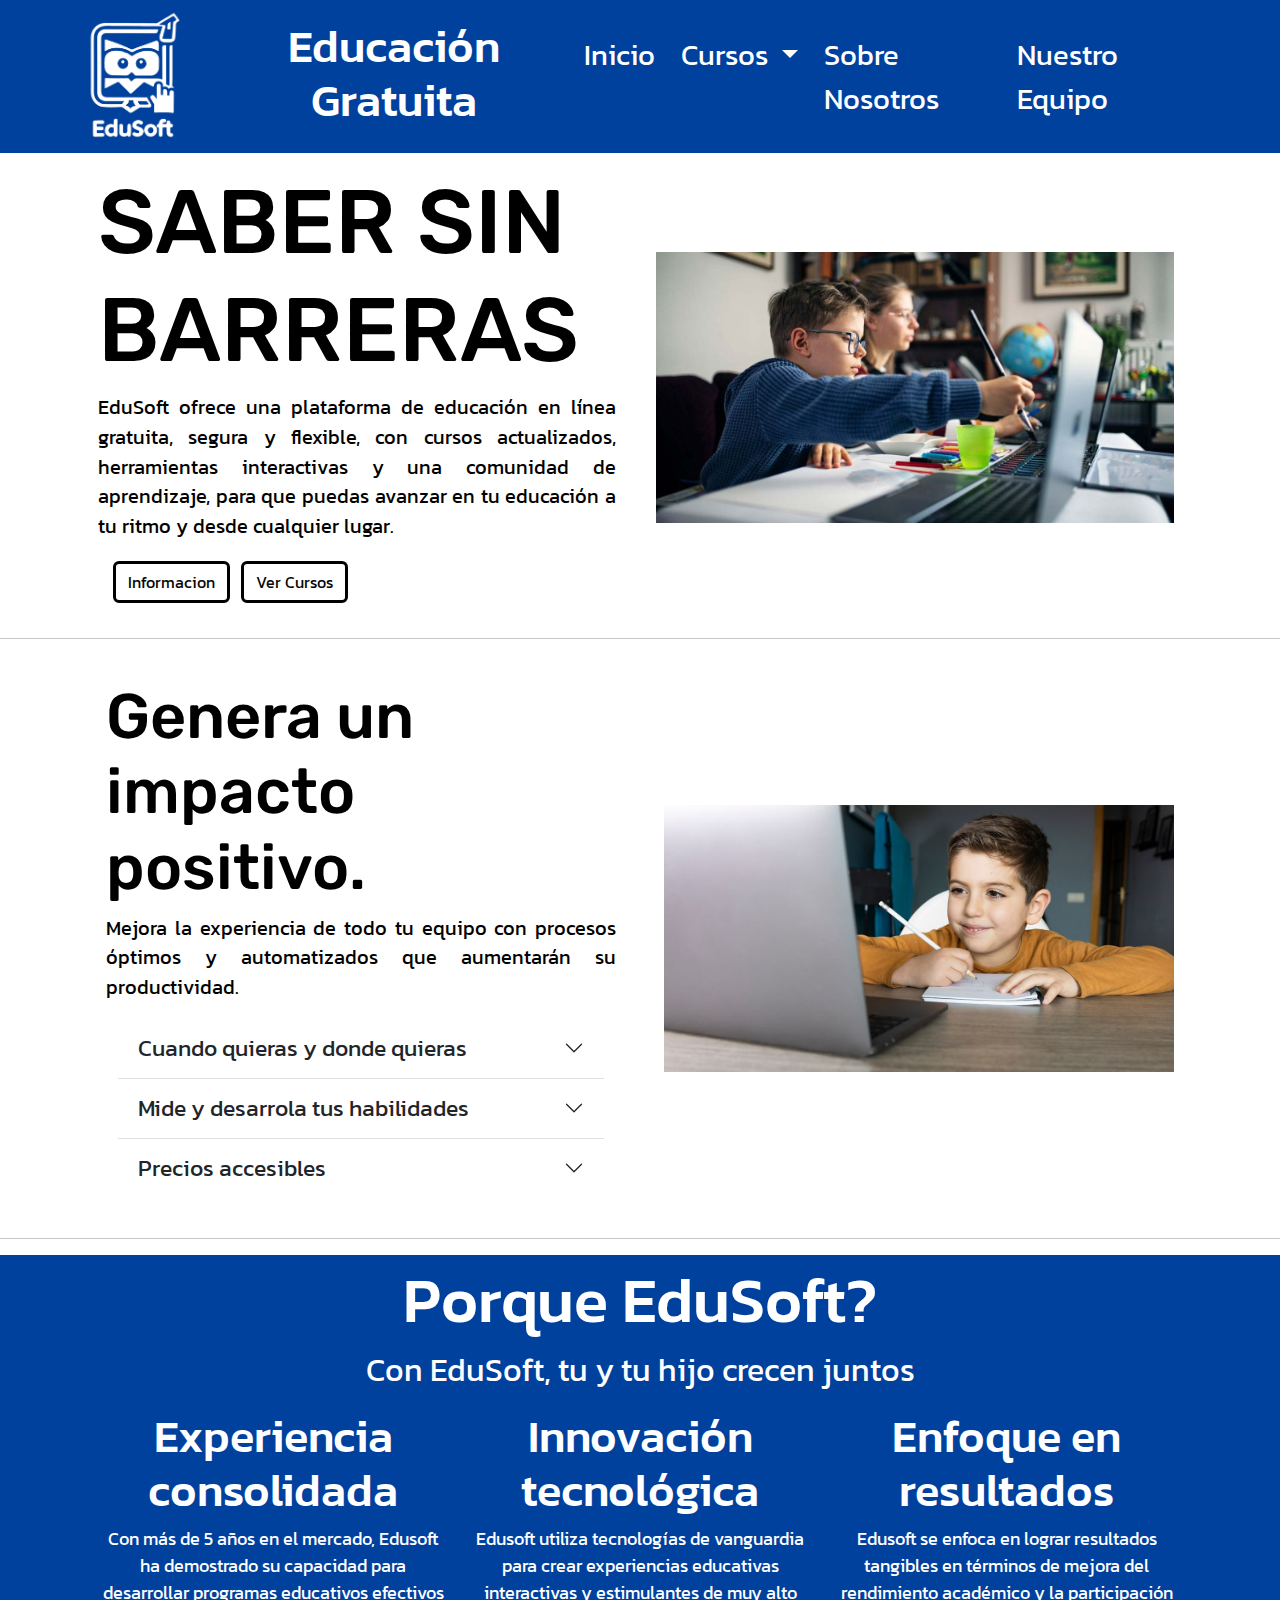
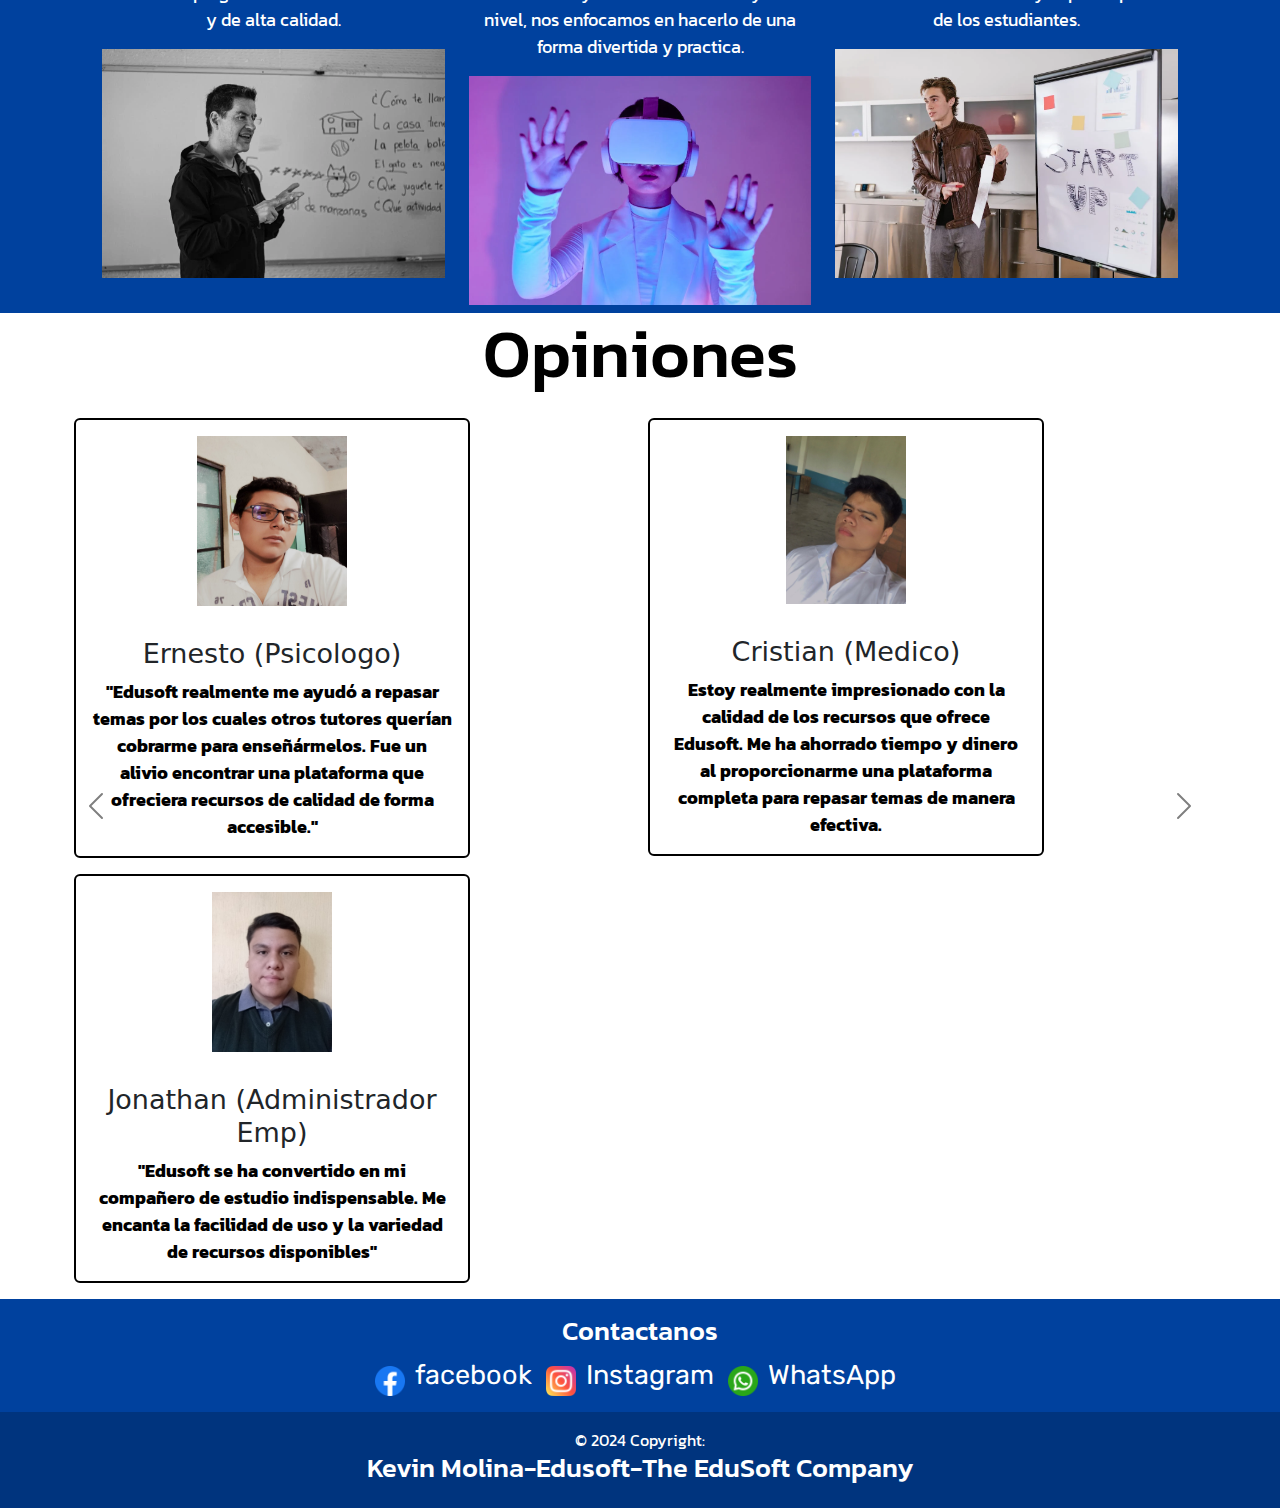
<file: index.html>
<!DOCTYPE html>
<html lang="es">

<head>
  <meta charset="UTF-8" />
  <meta name="viewport" content="width=device-width, initial-scale=1.0" />
  <link href="https://cdn.jsdelivr.net/npm/bootstrap@5.3.3/dist/css/bootstrap.min.css" rel="stylesheet"
    integrity="sha384-QWTKZyjpPEjISv5WaRU9OFeRpok6YctnYmDr5pNlyT2bRjXh0JMhjY6hW+ALEwIH" crossorigin="anonymous" />
  <link rel="stylesheet" href="styles.css" />
  <title>Inicio</title>
</head>

<body>
  <div class="container-lg-custom-bg-color">
    <nav class="navbar navbar-expand-lg fixed-back">
      <div class="container d-flex align-items-center justify-content-center">
        <img src="logo.png" class="logo" alt="" />
        <div class="container_xd"></div>
        <h1 class="slogan">Educación Gratuita</h1>
        <button class="navbar-toggler" type="button" data-bs-toggle="collapse" data-bs-target="#navbarNavDropdown"
          aria-controls="navbarNavDropdown" aria-expanded="false" aria-label="Toggle navigation">
          <span class="navbar-toggler-icon"> </span>
        </button>
        <div class="collapse navbar-collapse" id="navbarNavDropdown">
          <ul class="navbar-nav ms-auto">
            <li class="nav-item">
              <a class="nav-link" aria-current="page" href="index.html">Inicio</a>
            </li>
            <li class="nav-item dropdown">
              <a class="nav-link dropdown-toggle" href="#" role="button" data-bs-toggle="dropdown"
                aria-expanded="false">
                Cursos
              </a>
              <ul class="dropdown-menu">
                <li><a class="dropdown-item" href="sociales.html">Ciencias Sociales</a></li>
                <li><a class="dropdown-item" href="#">Lenguaje</a></li>
                <li><a class="dropdown-item" href="#">todavia nose xd</a></li>
              </ul>
            </li>
            <li class="nav-item">
              <a class="nav-link" href="nosotros.html">Sobre Nosotros</a>
            </li>
            <li class="nav-item">
              <a class="nav-link" href="#">Nuestro Equipo</a>
            </li>
          </ul>
        </div>
      </div>
    </nav>
  </div>

  <div class="container color-2">
    <div class="container-fluid cont2">
      <div class="row align-items-center">
        <div class="col p-3">
          <h1>SABER SIN BARRERAS</h1>
          <p>
            EduSoft ofrece una plataforma de educación en línea gratuita,
            segura y flexible, con cursos actualizados, herramientas
            interactivas y una comunidad de aprendizaje, para que puedas
            avanzar en tu educación a tu ritmo y desde cualquier lugar.
          </p>
          <div class="container-lg">
            <button class="btn">Informacion</button>
            <button class="btn">Ver Cursos</button>
          </div>
        </div>
        <div class="col p-4">
          <div class="text-center">
            <img class="img-fluid" src="1.jpg" alt="" />
          </div>
        </div>
      </div>
    </div>
  </div>

  <div class="container-fluid p-3 cont3">
    <div class="text-center">
      <img class="img-fluid" src="1.jpg" alt="" />
    </div>
    <h1>SABER SIN BARRERAS</h1>
    <p>
      EduSoft ofrece una plataforma de educación en línea gratuita, segura y
      flexible, con cursos actualizados, herramientas interactivas y una
      comunidad de aprendizaje, para que puedas avanzar en tu educación a tu
      ritmo y desde cualquier lugar.
    </p>
    <div class="container-lg">
      <button class="btn">Ver info</button>
      <button class="btn">Cursos</button>
    </div>
  </div>

  <hr class="hr" />
  <div class="container color-2">
    <div class="container-fluid cont2">
      <div class="row align-items-center">
        <div class="col p-4">
          <h1 class="titulo2">Genera un impacto positivo.</h1>
          <p>
            Mejora la experiencia de todo tu equipo con procesos óptimos y
            automatizados que aumentarán su productividad.
          </p>
          <div class="container-lg">
            <div class="accordion accordion-flush" id="accordionFlushExample">
              <div class="accordion-item">
                <h2 class="accordion-header">
                  <button class="accordion-button collapsed" type="button" data-bs-toggle="collapse"
                    data-bs-target="#flush-collapseOne" aria-expanded="false" aria-controls="flush-collapseOne">
                    Cuando quieras y donde quieras
                  </button>
                </h2>
                <div id="flush-collapseOne" class="accordion-collapse collapse" data-bs-parent="#accordionFlushExample">
                  <div class="accordion-body">
                    Nuestra plataforma es accesible desde cualquier
                    dispositivo y en cualquier ubicación.
                  </div>
                </div>
              </div>
              <div class="accordion-item">
                <h2 class="accordion-header">
                  <button class="accordion-button collapsed" type="button" data-bs-toggle="collapse"
                    data-bs-target="#flush-collapseTwo" aria-expanded="false" aria-controls="flush-collapseTwo">
                    Mide y desarrola tus habilidades
                  </button>
                </h2>
                <div id="flush-collapseTwo" class="accordion-collapse collapse" data-bs-parent="#accordionFlushExample">
                  <div class="accordion-body">
                    Ofrecemos una experiencia unica y divertida para que tu o tu hijo pueda aprender de una forma nunca
                    antes vista
                  </div>
                </div>
              </div>
              <div class="accordion-item">
                <h2 class="accordion-header">
                  <button class="accordion-button collapsed" type="button" data-bs-toggle="collapse"
                    data-bs-target="#flush-collapseThree" aria-expanded="false" aria-controls="flush-collapseThree">
                    Precios accesibles
                  </button>
                </h2>
                <div id="flush-collapseThree" class="accordion-collapse collapse"
                  data-bs-parent="#accordionFlushExample">
                  <div class="accordion-body">
                    A "Precios accesibles" nos referimos q no hay Precios, TODO ES GRATUITO, y con certificacion oficial
                    en mas de 15 paises
                  </div>
                </div>
              </div>
            </div>
          </div>
        </div>
        <div class="col p-4">
          <div class="text-center">
            <img class="img-fluid" src="2.jpeg" />
          </div>
        </div>
      </div>
    </div>
  </div>

  <div class="container-fluid p-4 cont3">
    <div class="text-center">
      <img class="img-fluid" src="2.jpeg" alt="" />
    </div>
    <h1>Genera un impacto positivo.</h1>
    <p>
      Mejora la experiencia de todo tu equipo con procesos óptimos y
      automatizados que aumentarán su productividad.
    </p>
    <div class="container-lg">
      <div class="accordion accordion-flush" id="accordionFlushExample">
        <div class="accordion-item">
          <h2 class="accordion-header">
            <button class="accordion-button collapsed" type="button" data-bs-toggle="collapse"
              data-bs-target="#flush-collapseOne" aria-expanded="false" aria-controls="flush-collapseOne">
              Cuando quieras y donde quieras
            </button>
          </h2>
          <div id="flush-collapseOne" class="accordion-collapse collapse" data-bs-parent="#accordionFlushExample">
            <div class="accordion-body">
              Nuestra plataforma es accesible desde cualquier
              dispositivo y en cualquier ubicación.
            </div>
          </div>
        </div>
        <div class="accordion-item">
          <h2 class="accordion-header">
            <button class="accordion-button collapsed" type="button" data-bs-toggle="collapse"
              data-bs-target="#flush-collapseTwo" aria-expanded="false" aria-controls="flush-collapseTwo">
              Mide y desarrola tus habilidades
            </button>
          </h2>
          <div id="flush-collapseTwo" class="accordion-collapse collapse" data-bs-parent="#accordionFlushExample">
            <div class="accordion-body">
              Ofrecemos una experiencia unica y divertida para que tu o tu hijo pueda aprender de una forma nunca antes
              vista
            </div>
          </div>
        </div>
        <div class="accordion-item">
          <h2 class="accordion-header">
            <button class="accordion-button collapsed" type="button" data-bs-toggle="collapse"
              data-bs-target="#flush-collapseThree" aria-expanded="false" aria-controls="flush-collapseThree">
              Precios accesibles
            </button>
          </h2>
          <div id="flush-collapseThree" class="accordion-collapse collapse" data-bs-parent="#accordionFlushExample">
            <div class="accordion-body">
              A "Precios accesibles" nos referimos q no hay Precios, TODO ES GRATUITO, y con certificacion oficial en
              mas de 15 paises
            </div>
          </div>
        </div>
      </div>
    </div>
  </div>
  <hr class="hr" />
  <div class="color-3">
    <div class="container color-3 p-2">
      <div class="container cont2">
        <h1 class="titulo3">Porque EduSoft?</h1>
        <p class="conte">Con EduSoft, tu y tu hijo crecen juntos</p>
        <div class="container text-center">
          <div class="row align-items-start">
            <div class="col">
              <h1 class="conte2">Experiencia consolidada</h1>
              <p class="subcont">Con más de 5 años en el mercado, Edusoft ha demostrado su capacidad para desarrollar
                programas
                educativos efectivos y de alta calidad.</p>
              <img class="img-fluid" src="3.webp" />
            </div>
            <div class="col">
              <h1 class="conte2">Innovación tecnológica</h1>
              <p class="subcont">Edusoft utiliza tecnologías de vanguardia para crear experiencias educativas
                interactivas y estimulantes de muy alto nivel, nos enfocamos en hacerlo de una forma divertida y
                practica.</p>
              <img class="img-fluid" src="4.webp" />
            </div>
            <div class="col">
              <h1 class="conte2">Enfoque en resultados</h1>
              <p class="subcont">Edusoft se enfoca en lograr resultados tangibles en términos de mejora del rendimiento
                académico y la participación de los estudiantes.</p>
              <img class="img-fluid" src="5.webp" />
            </div>
          </div>
        </div>
      </div>
    </div>
  </div>
  <div class="color-3">
    <div class="container-fluid p-3 cont3">
      <h1 class="titulo3">Porque EduSoft?</h1>
      <p class="conte">Con EduSoft, tu y tu hijo crecen juntos</p>
      <div class="container text-center">
        <div class="row align-items-start">
          <div class="col">
            <h1 class="conte2">Experiencia consolidada</h1>
            <p class="subcont">Con más de 5 años en el mercado, Edusoft ha demostrado su capacidad para desarrollar
              programas
              educativos efectivos y de alta calidad.</p>
            <img class="img-fluid" src="3.webp" />
          </div>
          <div class="col">
            <h1 class="conte2">Innovación tecnológica</h1>
            <p class="subcont">Edusoft utiliza tecnologías de vanguardia para crear experiencias educativas
              interactivas y estimulantes de muy alto nivel, nos enfocamos en hacerlo de una forma divertida y practica.
            </p>
            <img class="img-fluid" src="4.webp" />
          </div>
          <div class="col">
            <h1 class="conte2">Enfoque en resultados</h1>
            <p class="subcont">Edusoft se enfoca en lograr resultados tangibles en términos de mejora del rendimiento
              académico y la participación de los estudiantes.</p>
            <img class="img-fluid" src="5.webp" />
          </div>
        </div>
      </div>
    </div>
  </div>
  <!-- Primero Opiniones pc -->
  <div id="carouselExample" class="carousel slide cont2" data-bs-ride="carousel">
    <h1 class="titulo4">Opiniones</h1>
    <div class="carousel-inner">
      <div class="carousel-item active">
        <div class="container p-2 cont2">
          <div class="d-flex align-items-center justify-content-center">
            <div class="row">
              <div class="col p-2">
                <div class="card" style="width: 44vh;">
                  <div class="d-flex align-items-center justify-content-center p-3">
                    <img src="neto.jpeg" class="img-fluid" style="width: 150px; height: 170px;" alt="Avatar" />
                  </div>
                  <div class="card-body">
                    <h5 class="card-title">Ernesto (Psicologo)</h5>
                    <p class="card-text">"Edusoft realmente me ayudó a repasar temas por los cuales otros tutores
                      querían
                      cobrarme para enseñármelos. Fue un alivio encontrar una plataforma que ofreciera recursos de
                      calidad de
                      forma accesible."</p>
                  </div>
                </div>
              </div>
              <div class="col p-2">
                <div class="card" style="width: 44vh;">
                  <div class="d-flex align-items-center justify-content-center p-3">
                    <img src="soto.png" class="img-fluid" style="width: 120px;" alt="Avatar" />
                  </div>
                  <div class="card-body">
                    <h5 class="card-title">Cristian (Medico)</h5>
                    <p class="card-text">Estoy realmente impresionado con la calidad de los recursos que ofrece Edusoft.
                      Me ha
                      ahorrado tiempo y dinero al proporcionarme una plataforma completa para repasar temas de manera
                      efectiva.</p>
                  </div>
                </div>
              </div>
              <div class="col p-2">
                <div class="card" style="width: 44vh;">
                  <div class="d-flex align-items-center justify-content-center p-3">
                    <img src="chox.png" class="img-fluid" style="width: 120px;" />
                  </div>
                  <div class="card-body">
                    <h5 class="card-title">Jonathan (Administrador Emp)</h5>
                    <p class="card-text">"Edusoft se ha convertido en mi compañero de estudio indispensable. Me encanta
                      la
                      facilidad de uso y la variedad de recursos disponibles"</p>
                  </div>
                </div>
              </div>
            </div>
          </div>
        </div>
      </div>
      <div class="carousel-item">
        <div class="container p-2 cont2">
          <div class="d-flex align-items-center justify-content-center">
            <div class="row">
              <div class="col p-2">
                <div class="card" style="width: 44vh;">
                  <div class="d-flex align-items-center justify-content-center p-3">
                    <img src="natan.jpeg" class="img-fluid" style="width: 225px; height: auto;" alt="Avatar" />
                  </div>
                  <div class="card-body">
                    <h5 class="card-title">Nathan (Estudiante)</h5>
                    <p class="card-text">Edusoft ha superado mis expectativas. Sus recursos didácticos y la posibilidad
                      de acceder a ellos desde cualquier dispositivo han facilitado mi proceso de aprendizaje y me han
                      dado confianza en mis habilidades.</p>
                  </div>
                </div>
              </div>
              <div class="col p-2">
                <div class="card" style="width: 44vh;">
                  <div class="d-flex align-items-center justify-content-center p-3">
                    <img src="alice.jpeg" class="img-fluid" style="width: 265px;" alt="Avatar" />
                  </div>
                  <div class="card-body">
                    <h5 class="card-title">Alice (Auditora)</h5>
                    <p class="card-text">Edusoft ha sido increíble en calidad y ahorro para mí. Con su plataforma
                      completa, he mejorado mis habilidades de auditora de forma efectiva y especial.</p>
                  </div>
                </div>
              </div>
              <div class="col p-2">
                <div class="card" style="width: 44vh;">
                  <div class="d-flex align-items-center justify-content-center p-3">
                    <img src="anibal.jpeg" class="img-fluid" style="width: 148px;" alt="Avatar" />
                  </div>
                  <div class="card-body">
                    <h5 class="card-title">Anibal (Exconvicto)</h5>
                    <p class="card-text">"Como exconvicto, Edusoft ha sido un salvavidas en mi reinserción. Sus recursos
                      han ampliado mis horizontes y me han ayudado a adquirir nuevas habilidades para una vida mejor."
                    </p>
                  </div>
                </div>
              </div>
            </div>
          </div>
        </div>
      </div>
    </div>
    <button class="carousel-control-prev" type="button" data-bs-target="#carouselExample" data-bs-slide="prev">
      <span class="carousel-control-prev-icon" aria-hidden="true"></span>
      <span class="visually-hidden">Previous</span>
    </button>
    <button class="carousel-control-next" type="button" data-bs-target="#carouselExample" data-bs-slide="next">
      <span class="carousel-control-next-icon" aria-hidden="true"></span>
      <span class="visually-hidden">Next</span>
    </button>
  </div>

  <div class="cont3">
    <div class="container p-2 cont3" id="opin1">
      <h1 class="titulo4" id="fc1">Opiniones</h1>
      <div class="d-flex align-items-center justify-content-center p-3">
        <div class="card" style="width: 18rem;">
          <div class="d-flex align-items-center justify-content-center">
            <img src="neto.jpeg" class="img-fluid p-2" />
          </div>
          <div class="card-body">
            <h5 class="card-title">Ernesto (Psicologo)</h5>
            <p class="card-text">"Edusoft realmente me ayudó a repasar temas por los cuales otros tutores querían
              cobrarme para enseñármelos. Fue un alivio encontrar una plataforma que ofreciera recursos de calidad de
              forma accesible"</p>
          </div>
        </div>
      </div>
      <div class="d-flex align-items-center justify-content-center p-3">
        <div class="card" style="width: 18rem;">
          <div class="d-flex align-items-center justify-content-center">
            <img src="soto.png" class="img-fluid p-2" />
          </div>
          <div class="card-body">
            <h5 class="card-title">Cristian (Medico)</h5>
            <p class="card-text">"Estoy realmente impresionado con la calidad de los recursos que ofrece Edusoft. Me ha
              ahorrado tiempo y dinero al proporcionarme una plataforma completa para repasar temas de manera
              efectiva"</p>
          </div>
        </div>
      </div>
      <div class="d-flex align-items-center justify-content-center p-3">
        <div class="card" style="width: 18rem;">
          <div class="d-flex align-items-center justify-content-center">
            <img src="chox.png" class="img-fluid p-2" />
          </div>
          <div class="card-body">
            <h5 class="card-title">Jonathan (Administrador Empresas)</h5>
            <p class="card-text">"Edusoft se ha convertido en mi compañero de estudio indispensable. Me encanta la
              facilidad de uso y la variedad de recursos disponibles"</p>
          </div>
        </div>
      </div>
      <div class="d-flex align-items-center justify-content-center">
        <button class="btn" onclick="toggleDivs()" href="#fc2">Ver mas comentarios</button>
      </div>
    </div>

    <div class="container p-2 cont3" id="opin2" style="display: none;">
      <h1 class="titulo4" id="fc2">Opiniones</h1>
      <div class="d-flex align-items-center justify-content-center p-3">
        <div class="card" style="width: 18rem;">
          <div class="d-flex align-items-center justify-content-center">
            <img src="natan.jpeg" class="img-fluid p-2" />
          </div>
          <div class="card-body">
            <h5 class="card-title">Nathan (Estudiante)</h5>
            <p class="card-text">Edusoft ha superado mis expectativas. Sus recursos didácticos y la posibilidad
              de acceder a ellos desde cualquier dispositivo han facilitado mi proceso de aprendizaje y me han
              dado confianza en mis habilidades.</p>
          </div>
        </div>
      </div>
      <div class="d-flex align-items-center justify-content-center p-3">
        <div class="card" style="width: 18rem;">
          <div class="d-flex align-items-center justify-content-center">
            <img src="alice.jpeg" class="img-fluid p-2" alt="Avatar" />
          </div>
          <div class="card-body">
            <h5 class="card-title">Alice (Auditora)</h5>
            <p class="card-text">Edusoft ha sido increíble en calidad y ahorro para mí. Con su plataforma
              completa, he mejorado mis habilidades de auditora de forma efectiva y especial.</p>
          </div>
        </div>
      </div>
      <div class="d-flex align-items-center justify-content-center p-3">
        <div class="card" style="width: 18rem;">
          <div class="d-flex align-items-center justify-content-center">
            <img src="anibal.jpeg" class="img-fluid p-2" />
          </div>
          <div class="card-body">
            <h5 class="card-title">Anibal (Exconvicto)</h5>
            <p class="card-text">"Como exconvicto, Edusoft ha sido un salvavidas en mi reinserción. Sus recursos
              han ampliado mis horizontes y me han ayudado a adquirir nuevas habilidades para una vida mejor."
            </p>
          </div>
        </div>
      </div>
      <div class="d-flex align-items-center justify-content-center">
        <button class="btn" onclick="toggleDivs2()" href="#fc1">Regresar</button>
      </div>
    </div>
  </div>

  <footer class="text-lg-start text-white">
    <div class="text-center p-3">
      <h1 class="h1-footer">Contactanos</h1>
      <img class="img_redes" src="facebook.png"><a class="a-footer" href="">facebook</a>
      <img class="img_redes" src="ig.png"><a class="a-footer" href="">Instagram</a>
      <img class="img_redes" src="whats.png"><a class="a-footer" href="">WhatsApp</a>
    </div>
    <!-- Copyright -->
    <div class="text-center p-3" style="background-color: rgba(0, 0, 0, 0.2)">
      © 2024 Copyright:
      <h1 class="h1-footer">Kevin Molina-Edusoft-The EduSoft Company</h1>
    </div>
    <!-- Copyright -->
  </footer>
  <script src="https://cdn.jsdelivr.net/npm/bootstrap@5.3.3/dist/js/bootstrap.bundle.min.js"
    integrity="sha384-YvpcrYf0tY3lHB60NNkmXc5s9fDVZLESaAA55NDzOxhy9GkcIdslK1eN7N6jIeHz"
    crossorigin="anonymous"></script>
  <script src="script.js"></script>
</body>

</html>
</file>
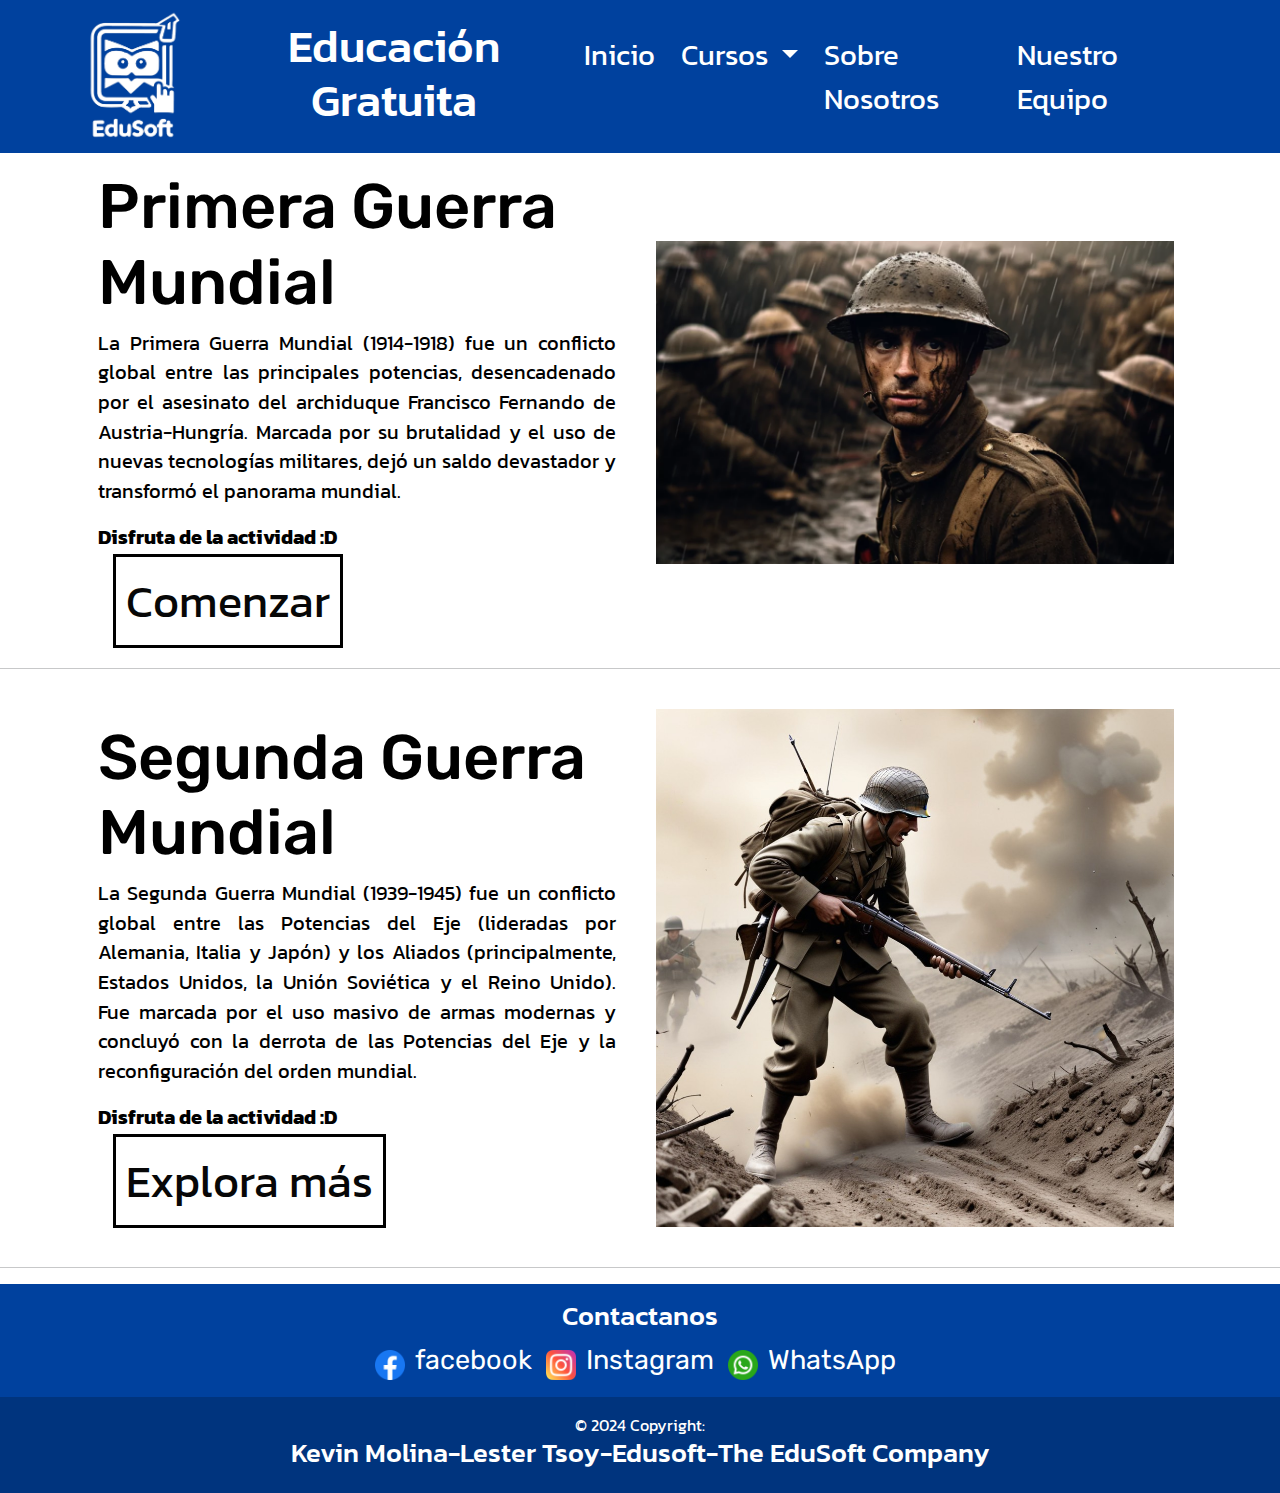
<file: sociales.html>
<!DOCTYPE html>
<html lang="es">

<head>
    <meta charset="UTF-8">
    <meta name="viewport" content="width=device-width, initial-scale=1.0">
    <link href="https://cdn.jsdelivr.net/npm/bootstrap@5.3.3/dist/css/bootstrap.min.css" rel="stylesheet"
        integrity="sha384-QWTKZyjpPEjISv5WaRU9OFeRpok6YctnYmDr5pNlyT2bRjXh0JMhjY6hW+ALEwIH" crossorigin="anonymous" />
    <link rel="stylesheet" href="styles.css" />
    <title>Ciencias Sociales</title>
</head>

<body>
    <div class="container-lg-custom-bg-color">
        <nav class="navbar navbar-expand-lg fixed-back">
          <div class="container d-flex align-items-center justify-content-center">
            <img src="logo.png" class="logo" alt="" />
            <div class="container_xd"></div>
            <h1 class="slogan">Educación Gratuita</h1>
            <button class="navbar-toggler" type="button" data-bs-toggle="collapse" data-bs-target="#navbarNavDropdown"
              aria-controls="navbarNavDropdown" aria-expanded="false" aria-label="Toggle navigation">
              <span class="navbar-toggler-icon"> </span>
            </button>
            <div class="collapse navbar-collapse" id="navbarNavDropdown">
              <ul class="navbar-nav ms-auto">
                <li class="nav-item">
                  <a class="nav-link" aria-current="page" href="index.html">Inicio</a>
                </li>
                <li class="nav-item dropdown">
                  <a class="nav-link dropdown-toggle" href="#" role="button" data-bs-toggle="dropdown"
                    aria-expanded="false">
                    Cursos
                  </a>
                  <ul class="dropdown-menu">
                    <li><a class="dropdown-item" href="sociales.html">Ciencias Sociales</a></li>
                    <li><a class="dropdown-item" href="#">Lenguaje</a></li>
                    <li><a class="dropdown-item" href="#">todavia nose xd</a></li>
                  </ul>
                </li>
                <li class="nav-item">
                  <a class="nav-link" href="nosotros.html">Sobre Nosotros</a>
                </li>
                <li class="nav-item">
                  <a class="nav-link" href="#">Nuestro Equipo</a>
                </li>
              </ul>
            </div>
          </div>
        </nav>
      </div>
      
    <div class="container color-2">
        <div class="container-fluid cont2">
            <div class="row align-items-center">
                <div class="col p-3">
                    <h1 class="h1_2">Primera Guerra Mundial</h1>
                    <p>
                        La Primera Guerra Mundial (1914-1918) fue un conflicto global entre las principales potencias,
                        desencadenado por el asesinato del archiduque Francisco Fernando de Austria-Hungría. Marcada por
                        su brutalidad y el uso de nuevas tecnologías militares, dejó un saldo devastador y transformó el
                        panorama mundial.
                    </p>
                    <strong><p>Disfruta de la actividad :D</p></strong>
                    <div class="container-lg">
                        <a class="btn2" href="ww1.html">Comenzar</a>
                    </div>
                </div>
                <div class="col p-4">
                    <div class="text-center">
                        <img class="img-fluid" src="guerra1.webp" alt="" />
                    </div>
                </div>
            </div>
        </div>
    </div>

    <hr class="hr cont2" />
    <div class="container-fluid p-3 cont3">
        <div class="text-center">
            <img class="img-fluid" src="guerra1.webp" alt="" />
        </div>
        <h1 class="h1_2">Primera Guerra Mundial</h1>
        <p>
            La Primera Guerra Mundial (1914-1918) fue un conflicto global entre las principales potencias,
            desencadenado por el asesinato del archiduque Francisco Fernando de Austria-Hungría. Marcada por
            su brutalidad y el uso de nuevas tecnologías militares, dejó un saldo devastador y transformó el
            panorama mundial.
        </p>
        <strong><p>Disfruta de la actividad :D</p></strong>
        <div class="container-lg">
            <a class="btn2" href="ww1.html">Comenzar</a>
        </div>
    </div>
    <hr class="hr cont3" />

    <div class="container color-2">
        <div class="container-fluid cont2">
            <div class="row align-items-center">
                <div class="col p-3">
                    <h1 class="h1_2">Segunda Guerra Mundial</h1>
                    <p>
                        La Segunda Guerra Mundial (1939-1945) fue un conflicto global entre las Potencias del Eje
                        (lideradas por Alemania, Italia y Japón) y los Aliados (principalmente, Estados Unidos, la Unión
                        Soviética y el Reino Unido). Fue marcada por el uso masivo de armas modernas y concluyó con la
                        derrota de las Potencias del Eje y la reconfiguración del orden mundial.
                    </p>
                    <strong><p>Disfruta de la actividad :D</p></strong>
                    <div class="container-lg">
                        <a class="btn2" href="ww1.html">Explora más</a>
                    </div>
                </div>
                <div class="col p-4">
                    <div class="text-center">
                        <img class="img-fluid" src="segunda_guerra.jpeg" alt="" />
                    </div>
                </div>
            </div>
        </div>
    </div>
    <hr class="hr cont2" />

    <div class="container-fluid p-3 cont3">
        <div class="text-center">
            <img class="img-fluid" src="segunda_guerra.jpeg" alt="" />
        </div>
        <h1 class="h1_2">Segunda Guerra Mundial</h1>
        <p>
            La Segunda Guerra Mundial (1939-1945) fue un conflicto global entre las Potencias del Eje
            (lideradas por Alemania, Italia y Japón) y los Aliados (principalmente, Estados Unidos, la Unión
            Soviética y el Reino Unido). Fue marcada por el uso masivo de armas modernas y concluyó con la
            derrota de las Potencias del Eje y la reconfiguración del orden mundial.
        </p>
        <strong><p>Disfruta de la actividad :D</p></strong>
        <div class="container-lg">
            <button class="btn2">Comenzar</button>
        </div>
    </div>
    <hr class="hr cont3" />

    <footer class="text-lg-start text-white">
        <div class="text-center p-3">
            <h1 class="h1-footer">Contactanos</h1>
            <img class="img_redes" src="facebook.png"><a class="a-footer" href="">facebook</a>
            <img class="img_redes" src="ig.png"><a class="a-footer" href="">Instagram</a>
            <img class="img_redes" src="whats.png"><a class="a-footer" href="">WhatsApp</a>
        </div>
        <!-- Copyright -->
        <div class="text-center p-3" style="background-color: rgba(0, 0, 0, 0.2)">
            © 2024 Copyright:
            <h1 class="h1-footer">Kevin Molina-Lester Tsoy-Edusoft-The EduSoft Company</h1>
        </div>
        <!-- Copyright -->
    </footer>

    <script src="https://cdn.jsdelivr.net/npm/bootstrap@5.3.3/dist/js/bootstrap.bundle.min.js"
        integrity="sha384-YvpcrYf0tY3lHB60NNkmXc5s9fDVZLESaAA55NDzOxhy9GkcIdslK1eN7N6jIeHz"
        crossorigin="anonymous"></script>
    <script src="script.js"></script>
</body>

</html>
</file>
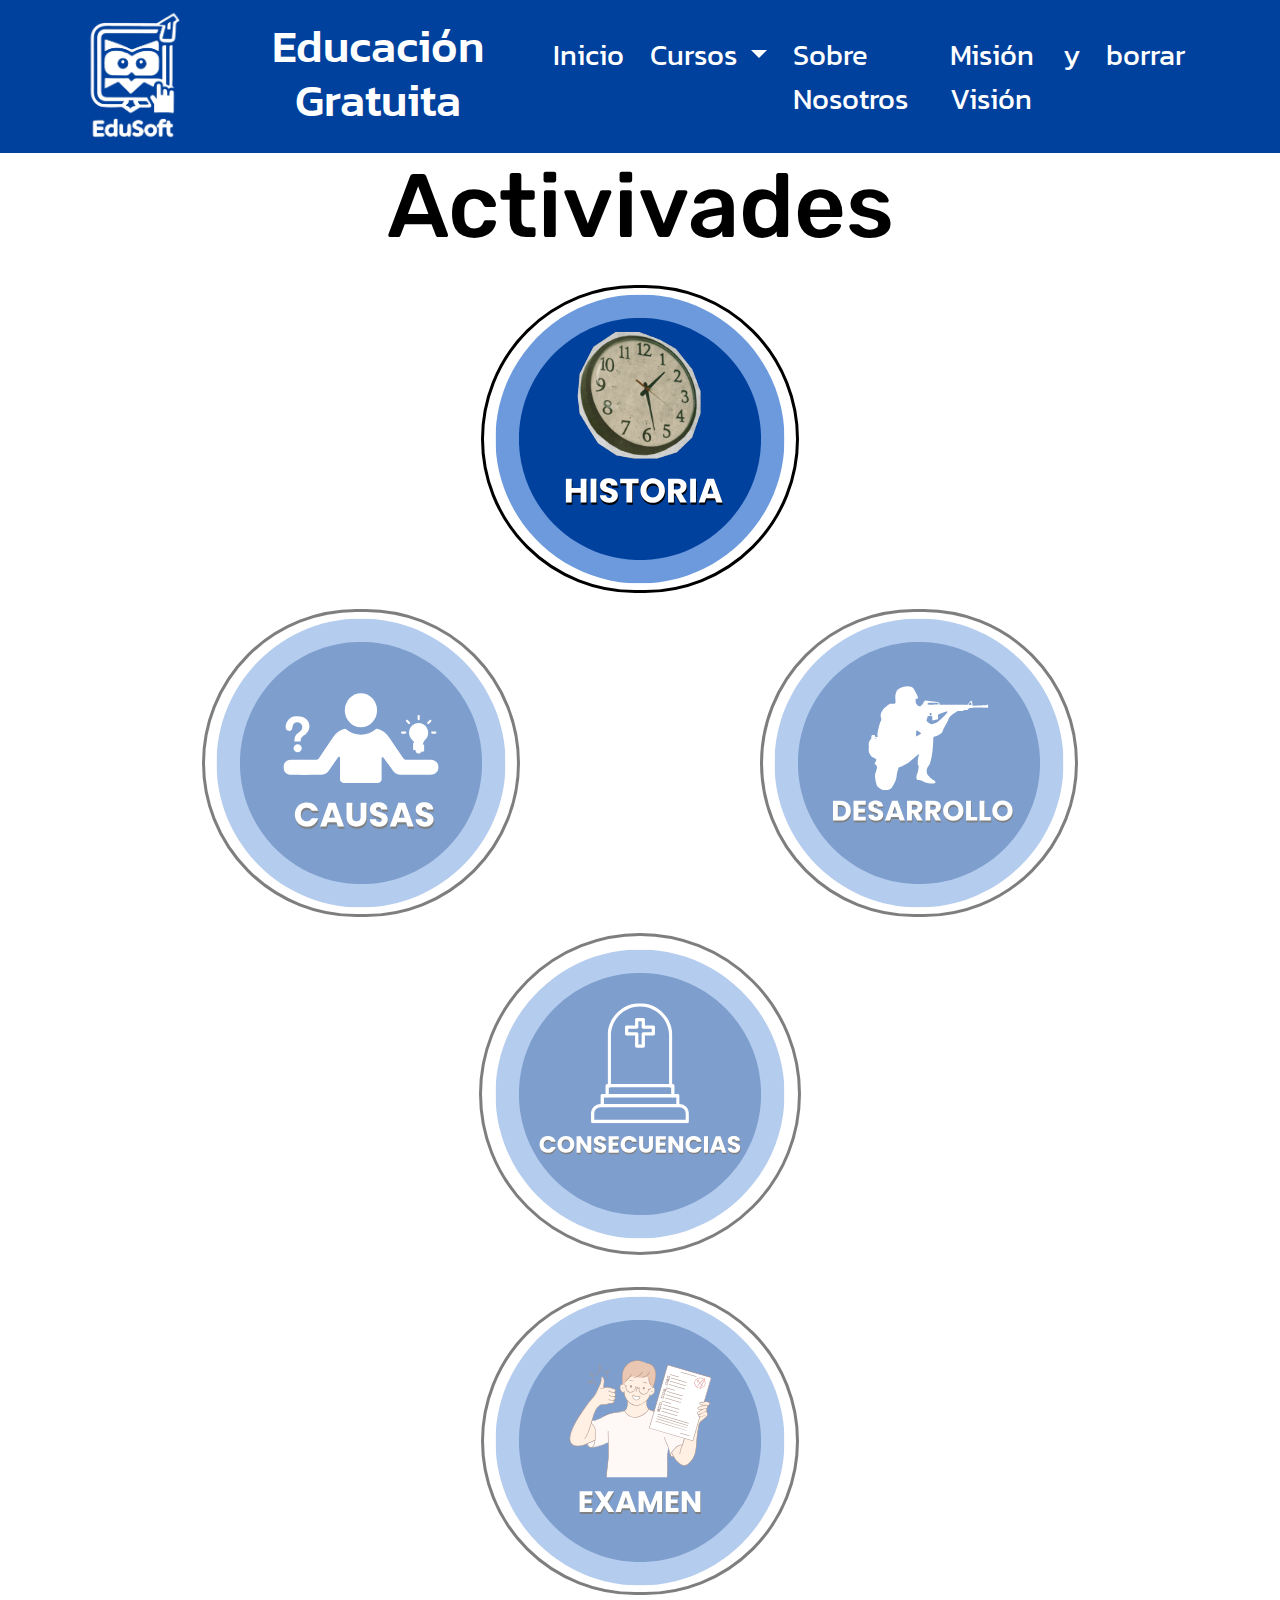
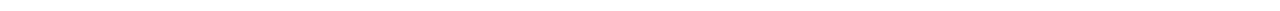
<file: ww1.html>
<!DOCTYPE html>
<html lang="es">

<head>
    <meta charset="UTF-8">
    <meta name="viewport" content="width=device-width, initial-scale=1.0">
    <link href="https://cdn.jsdelivr.net/npm/bootstrap@5.3.3/dist/css/bootstrap.min.css" rel="stylesheet"
        integrity="sha384-QWTKZyjpPEjISv5WaRU9OFeRpok6YctnYmDr5pNlyT2bRjXh0JMhjY6hW+ALEwIH" crossorigin="anonymous" />
    <link rel="stylesheet" href="styles.css" />
    <title>WW1</title>
</head>

<body onload="verificarww1()">
    <div class="container-lg-custom-bg-color">
        <canvas id="fallingLeavesCanvas"></canvas>
        <nav class="navbar navbar-expand-lg fixed-back">
            <div class="container d-flex align-items-center justify-content-center">
                <img src="logo.png" class="logo" alt="" />
                <div class="container_xd"></div>
                <h1 class="slogan">Educación Gratuita</h1>
                <button class="navbar-toggler" type="button" data-bs-toggle="collapse"
                    data-bs-target="#navbarNavDropdown" aria-controls="navbarNavDropdown" aria-expanded="false"
                    aria-label="Toggle navigation">
                    <span class="navbar-toggler-icon"> </span>
                </button>
                <div class="collapse navbar-collapse" id="navbarNavDropdown">
                    <ul class="navbar-nav ms-auto">
                        <li class="nav-item">
                            <a class="nav-link" aria-current="page" href="index.html">Inicio</a>
                        </li>
                        <li class="nav-item dropdown">
                            <a class="nav-link dropdown-toggle" href="#" role="button" data-bs-toggle="dropdown"
                                aria-expanded="false">
                                Cursos
                            </a>
                            <ul class="dropdown-menu">
                                <li><a class="dropdown-item" href="sociales.html">Ciencias Sociales</a></li>
                                <li><a class="dropdown-item" href="#">Lenguaje</a></li>
                                <li><a class="dropdown-item" href="#">todavia nose xd</a></li>
                            </ul>
                        </li>
                        <li class="nav-item">
                            <a class="nav-link" href="#">Sobre Nosotros</a>
                        </li>
                        <li class="nav-item">
                            <a class="nav-link" href="#">Misión y Visión</a>
                        </li>
                        <li class="nav-item">
                            <a onclick="borrar()" class="nav-link" href="#">borrar</a>
                        </li>
                    </ul>
                </div>
            </div>
        </nav>
    </div>
    <!-- botones -->
    <div class="container" id="botones">
        <div class="text-center">
            <h1>Activivades</h1>
        </div>
        <div class="container d-flex align-items-center justify-content-center p-3">
            <button type="button" class="btn3" data-bs-toggle="modal" data-bs-target="#exampleModal" id="btn1">
                <img src="btn.svg" class="btn_arbol" data-bs-toggle="modal" data-bs-target="#exampleModal"
                    type="button">
            </button>
        </div>
        <div class="container text-center">
            <div class="row">
                <div class="col">
                    <button disabled type="button" class="btn3" data-bs-toggle="modal" data-bs-target="#exampleModal2"
                        id="btn2">
                        <img src="btn_causas.svg" class="btn_arbol" data-bs-toggle="modal"
                            data-bs-target="#exampleModal2" type="button">
                    </button>
                </div>
                <div class="col">
                    <button disabled type="button" class="btn3" data-bs-toggle="modal" data-bs-target="#exampleModal3"
                        id="btn3">
                        <img src="btn_desa.svg" class="btn_arbol" data-bs-toggle="modal" data-bs-target="#exampleModal3"
                            type="button">
                    </button>
                </div>

                <div class="container-fluid p-3">
                    <button disabled type="button" class="btn3 p-2" data-bs-toggle="modal"
                        data-bs-target="#exampleModal4" id="btn4">
                        <img src="btn_conse.svg" class="btn_arbol" data-bs-toggle="modal"
                            data-bs-target="#exampleModal4" type="button">
                    </button>
                </div>
            </div>

            <div class="container d-flex align-items-center justify-content-center p-3">
                <button disabled type="button" class="btn3" data-bs-toggle="modal" data-bs-target="#exampleModal5"
                    id="btn5">
                    <img src="btn_exam.svg" class="btn_arbol" data-bs-toggle="modal" data-bs-target="#exampleModal5"
                        type="button">
                </button>
            </div>
        </div>
    </div>

    <!-- botones movil -->


    <!-- Modal 1 -->
    <div class="modal fade" id="exampleModal" tabindex="-1" aria-labelledby="exampleModalLabel" aria-hidden="true">
        <div class="modal-dialog modal-xl modal-dialog-centered modal-dialog-scrollable">
            <div class="modal-content">
                <div class="modal-header">
                    <h1 class="modal-title fs-5" id="exampleModalLabel">Antecedentes</h1>
                    <button type="button" class="btn-close" data-bs-dismiss="modal" aria-label="Close"
                        onclick="pausarVideo()"></button>
                </div>
                <div class="modal-body d-flex align-items-center justify-content-center">
                    <div class="img" id="player"></div>
                    <div class="text-center-lg">
                        <h1 class="text-center-lg" id="msj1" style="display: none;">Activivad completada</h1>
                    </div>
                </div>
                <div class="modal-footer">
                    <button id="continuar1" type="button" class="btn" data-bs-dismiss="modal" style="display: none;"
                        onclick="seguir1()">Continuar</button>
                </div>
            </div>
        </div>
    </div>

    <!-- Modal 2 -->
    <div class="modal fade" id="exampleModal2" tabindex="-1" aria-labelledby="exampleModalLabel" aria-hidden="true">
        <div class="modal-dialog modal-xl modal-dialog-centered modal-dialog-scrollable">
            <div class="modal-content">
                <div class="modal-header">
                    <h1 class="modal-title fs-5" id="exampleModalLabel">Causas</h1>
                    <button type="button" class="btn-close" data-bs-dismiss="modal" aria-label="Close"
                        onclick="pausarVideo2()"></button>
                </div>
                <div class="modal-body d-flex align-items-center justify-content-center">
                    <div id="player2"></div>
                    <div class="text-center-lg">
                        <h1 class="text-center-lg" id="msj2" style="display: none;">Activivad completada</h1>
                    </div>
                </div>
                <div class="modal-footer">
                    <button id="continuar2" type="button" class="btn" data-bs-dismiss="modal" style="display: none;"
                        onclick="seguir2()">Continuar</button>
                </div>
            </div>
        </div>
    </div>

    <!-- Modal 3 -->
    <div class="modal fade" id="exampleModal3" tabindex="-1" aria-labelledby="exampleModalLabel" aria-hidden="true">
        <div class="modal-dialog modal-xl modal-dialog-centered modal-dialog-scrollable">
            <div class="modal-content">
                <div class="modal-header">
                    <h1 class="modal-title fs-5" id="exampleModalLabel">Desarrollo</h1>
                    <button type="button" class="btn-close" data-bs-dismiss="modal" aria-label="Close"
                        onclick="pausarVideo()"></button>
                </div>
                <div class="modal-body d-flex align-items-center justify-content-center">
                    <video id="video3" class="img-fluid" controls onended="mostrarAlerta3()">
                        <source src="SVID_20240411_175321_1.mp4" type="video/mp4">
                        Tu navegador no soporta el elemento de video.
                    </video>
                    <div class="text-center-lg">
                        <h1 class="text-center-lg" id="msj3" style="display: none;">Activivad completada</h1>
                    </div>
                </div>
                <div class="modal-footer">
                    <button id="continuar3" type="button" class="btn" data-bs-dismiss="modal" style="display: none;"
                        onclick="seguir3()">Continuar</button>
                </div>
            </div>
        </div>
    </div>

    <!-- Modal 4 -->
    <div class="modal fade" id="exampleModal4" tabindex="-1" aria-labelledby="exampleModalLabel" aria-hidden="true">
        <div class="modal-dialog modal-xl modal-dialog-centered modal-dialog-scrollable">
            <div class="modal-content">
                <div class="modal-header">
                    <h1 class="modal-title fs-5" id="exampleModalLabel">Consecuencias</h1>
                    <button type="button" class="btn-close" data-bs-dismiss="modal" aria-label="Close"
                        onclick="pausarVideo()"></button>
                </div>
                <div class="modal-body d-flex align-items-center justify-content-center">
                    <video id="video4" class="img-fluid" controls onended="mostrarAlerta4()">
                        <source src="SVID_20240411_175321_1.mp4" type="video/mp4">
                        Tu navegador no soporta el elemento de video.
                    </video>
                    <div class="text-center-lg">
                        <h1 class="text-center-lg" id="msj4" style="display: none;">Activivad completada</h1>
                    </div>
                </div>
                <div class="modal-footer">
                    <button id="continuar4" type="button" class="btn" data-bs-dismiss="modal" style="display: none;"
                        onclick="seguir4()">Continuar</button>
                </div>
            </div>
        </div>
    </div>
    <!-- Modal 5 prueba -->
    <div class="modal fade" id="exampleModal5" tabindex="-1" aria-labelledby="exampleModalLabel" aria-hidden="true">
        <div class="modal-dialog modal-xl modal-dialog-centered modal-dialog-scrollable">
            <div class="modal-content">
                <div class="modal-header">
                    <h1 class="modal-title fs-5" id="exampleModalLabel">Examen</h1>
                    <button type="button" class="btn-close" data-bs-dismiss="modal" aria-label="Close"
                        onclick="pausarVideo()"></button>
                </div>
                <div class="modal-body container">
                    <div class="form-check form-switch">
                        <input class="form-check-input" type="checkbox" role="switch" id="flexSwitchCheckDefault" />
                        <label class="form-check-label" for="flexSwitchCheckDefault">Musica on/off</label>
                      </div>
                    <div id="pregunta1">
                        <div>
                            <h3 class="text-center">Pregunta #1</h3>
                        </div>
                        <div>
                            <h3 class="text-center">¿Cuáles fueron las principales causas geopolíticas mencionadas en el video de los antecedentes de la Primera Guerra Mundial?</h3>
                        </div>
                        <div class="container p-2">
                            <div class="row">
                                <div class="col">
                                    <div>
                                        <h2>A.Tensiones religiosas en Europa <input  type="radio" name="rdb"></h2>
                                    </div>
                                    <div>
                                        <h2>B.Competencia por recursos y territorios coloniales. <input type="radio" name="rdb" id="correcta1"></h2>
                                    </div>
                                    <div>
                                        <h2>C.Cambios demográficos en las potencias europeas.<input type="radio" name="rdb"></h2>
                                    </div>
                                    <div>
                                        <button class="btn" onclick="responder1()">Responder</button>
                                    </div>
                                </div>
                            </div>
                        </div>
                    </div>
                    <div id="pregunta2">
                        <div>
                            <h3 class="text-center">Pregunta #1</h3>
                        </div>
                        <div>
                            <h3 class="text-center">¿Cuáles fueron las principales causas geopolíticas mencionadas en el video de los antecedentes de la Primera Guerra Mundial?</h3>
                        </div>
                        <div class="container p-2">
                            <div class="row">
                                <div class="col">
                                    <div>
                                        <h2>A.Tensiones religiosas en Europa <input  type="radio" name="rdb"></h2>
                                    </div>
                                    <div>
                                        <h2>B.Competencia por recursos y territorios coloniales. <input type="radio" name="rdb" id="correcta1"></h2>
                                    </div>
                                    <div>
                                        <h2>C.Cambios demográficos en las potencias europeas.<input type="radio" name="rdb"></h2>
                                    </div>
                                    <div>
                                        <button class="btn" onclick="responder1()">Responder</button>
                                    </div>
                                </div>
                            </div>
                        </div>
                    </div>
                </div>
                <div class="modal-footer">
                    <button id="continuar4" type="button" class="btn" data-bs-dismiss="modal" style="display: none;"
                        onclick="seguir4()">Continuar</button>
                </div>
            </div>
        </div>
    </div>

    <script src="https://cdn.jsdelivr.net/npm/bootstrap@5.3.3/dist/js/bootstrap.bundle.min.js"
        integrity="sha384-YvpcrYf0tY3lHB60NNkmXc5s9fDVZLESaAA55NDzOxhy9GkcIdslK1eN7N6jIeHz"
        crossorigin="anonymous"></script>
    <script src="script.js"></script>
    <script src="https://www.youtube.com/iframe_api"></script>
</body>

</html>
</file>
<file: styles.css>
@import url('https://fonts.googleapis.com/css2?family=Rubik:ital,wght@0,300..900;1,300..900&display=swap');
@import url('https://fonts.googleapis.com/css2?family=Kanit:ital,wght@0,100;0,200;0,300;0,400;0,500;0,600;0,700;0,800;0,900;1,100;1,200;1,300;1,400;1,500;1,600;1,700;1,800;1,900&display=swap');
.nav-link {
    font-size: 3.2vh;
    font-family: "Kanit", sans-serif;
    color: white;
}
.body_war1
{
    background-color: #000000;
}

input[type="radio"] {
    appearance: none;
    -webkit-appearance: none;
    -moz-appearance: none;
    display: inline-block;
    width: 30px;
    height: 30px;
    border: 3px solid rgb(0, 0, 0);
    border-radius: 50%;
    outline: none;
    margin-right: 10px;
    transition: transform 0.3s ease; /* Añade transición a la propiedad transform */
}

/* Estilo cuando el radio está marcado */
input[type="radio"]:checked 
{
    background-color: rgb(129, 125, 125);
    border-color: rgb(0, 0, 0);
    color: white;
    transform: rotate(360deg) scale(1.2); /* Añade rotación y cambio de tamaño */
}


.btn_arbol
{
    max-width: 300px;
    width: 100%;
    height: auto;
}
.custom-bg-color {
    background-color: #00419E;
}
.color-2
{
    background-color: #ffffff;
}
.color-3
{
    background-color: #00419E;
}
.color-4
{
    background-color: #F6F9FC;
}
canvas {
    margin: 0;
    display: block;
    position: absolute;
    z-index: -1;
    pointer-events: none;
  }
.btn {
    margin: 3px;
    box-sizing: border-box;
    border: 10px;
    border: 3px solid #000000;
    color: rgb(7, 7, 7);
    width: auto;
    font-family: "Kanit", sans-serif;
}
.btn2 {
    margin: 3px;
    box-sizing: border-box;
    border: 10px;
    border: 3px solid #000000;
    color: rgb(7, 7, 7);
    width: auto;
    font-size: 5vh;
    font-family: "Kanit", sans-serif;
}
.btn3 {
    background-color: white;
    border-radius: 500px;
    width: auto;
    font-size: 5vh;
    font-family: "Kanit", sans-serif;
    border: 3px solid #000000;
}
.btn3:disabled {
    /* Estilos que deseas aplicar cuando el botón esté deshabilitado */
    opacity: 0.5; /* Por ejemplo, reducir la opacidad */
    cursor: not-allowed; /* Cambiar el cursor */
    /* Otros estilos como color de texto, fondo, etc. */
  }


.btn:hover {
    background-color: black;
    color: white;
    border: 3px solid #9b9b9b;
}
.btn2:hover {
    background-color: black;
    color: white;
    border: 3px solid #9b9b9b;
}
.btn3:hover {
    background-color: rgb(140, 189, 235);
    color: white;
    border: 3px solid #000000;
}
.nav-item
{
    padding: 5px;
}
.cont3
{
    display: none;
}

.logo {
    max-width: 100px;
    width: 100%;
    height: auto;
}
.carousel-control-prev-icon, .carousel-control-next-icon {
    filter: invert(108%);
  }
.navbar-toggler {
    background-color: aliceblue;
}

.navbar-brand {
    font-size: 3vh;
    color: white;
    font-family: "Rubik", sans-serif;
}

@keyframes dropdownFadeIn {
    from {
        opacity: 0;
        transform: translateY(-10px);
    }

    to {
        opacity: 1;
        transform: translateY(0);
    }
}

.dropdown-menu {
    animation: dropdownFadeIn 0.5s ease-out;
}

.dropdown-item {
    transition: all 0.3s ease;
}

.dropdown-item:hover {
    background-color: rgb(202, 200, 200);
}

img {
    max-width: 400px;
    width: 100%;
    height: auto;
}

.navbar {
    background-color: #00419E;
}

.nav-link {
    color: white;
}
.buscar
{
    border: 1px solid #000000;
    border-radius: 5px;
    padding: 5px 10px;
    font-size: 2.5vh;
    width: 45vh;
}

.a-footer {
    font-size: 3vh;
    font-family: "Rubik", sans-serif;
    color: white;
    padding: 10px;
    text-decoration: none;
}

a {
    font-size: 3vh;
    font-family: "Rubik", sans-serif;
    color: black;
    padding: 10px;
    text-decoration: none;
}
.accordion-button
{
    font-size: 2.5vh;
    font-family: "Kanit", sans-serif;
}
.accordion-body
{
    font-size: 2.5vh;
    font-family: "Kanit", sans-serif;
}

a:hover {
    background-color: rgb(117, 117, 172);
}

h1 {
    font-size: 10vh;
    font-family: "Rubik", sans-serif;
    color: black;
}
.h1_2 {
    font-size: 7vh;
    font-family: "Rubik", sans-serif;
    color: black;
}
.titulo3 {
    font-size: 7vh;
    font-family: "Kanit", sans-serif;
    text-align: center;
    color: white;
}
.titulo4 {
    font-size: 7.5vh;
    font-family: "Kanit", sans-serif;
    text-align: center;
    color: black;
}
.card-text
{
    font-weight: bold;
}
h5
{
    text-align: center;
    font-size: 3vh;
}
.conte2 {
    font-size: 5vh;
    font-family: "Kanit", sans-serif;
    text-align: center;
    color: white;
}
.subcont {
    font-size: 2vh;
    font-family: "Kanit", sans-serif;
    text-align: center;
    color: white;
}

.titulo2 {
    font-size: 7vh;
    font-family: "Rubik", sans-serif;
    color: black;
}

.h1-footer {
    font-size: 3vh;
    font-family: "Kanit", sans-serif;
    color: white;
}
.slogan {
    font-size: 5vh;
    font-family: "Kanit", sans-serif;
    color: white;
    text-align: center;
    padding-left: 35px;
}
.img_redes
{
    max-width: 30px;
    width: 100%;
    height: auto;
}
.h1_content {
    font-size: 3vh;
    font-family: "Rubik", sans-serif;
    color: black;
    text-align: justify;
}

p {
    color: black;
    font-size: 2.2vh;
    font-family: "Kanit", sans-serif;
    text-align: justify;
}
.conte {
    color: white;
    font-size: 3.5vh;
    font-family: "Kanit", sans-serif;
    text-align: center;
}

.card-text {
    text-align: center;
    font-size: 2vh;
}
.divs {
    position: absolute;
    top: 50%;
    transform: translateY(-50%);
    transition: transform 0.5s ease-in-out;
  }
li {
    color: black;
    font-size: 2vh;
    font-family: "Rubik", sans-serif;
    text-align: justify;
}

.card {
    border: black 2px solid;
}

.h1_normal {
    color: black;
    font-size: 5vh;
    font-family: "Rubik", sans-serif;
    text-align: center;
}
.img_lupa
{
    max-width: 25px;
    width: 100%;
    height: auto;
}
aside {
    width: 20%;
    height: auto;
    float: right;
}

input[type="checkbox"] {
    width: 2.5vh;
    height: 2.5vh;
}

/* Estilo cuando el radio está marcado */
input[type="checkbox"]:checked {
    background-color: gray;
    border-color: white;
    color: white;
    transform: rotate(360deg) scale(1.2);
    /* Añade rotación y cambio de tamaño */
}

footer {
    color: white;
    text-align: center;
    background-color: #00419E;
    width: 100%;
    height: auto;
    float: inline-end;
    font-family: "Kanit", sans-serif;
}

@media screen and (max-width: 500px) {
    .container_xd {
       width: 50vh; 
       background-color: #4F8E88;
    }
    .cont2
    {
        display: none;
    }
    .cont3
    {
        display: block;
    }
    .slogan
    {
        display: none;
    }
    .titulo2
    {
        text-align: center;
    }
    .img_redes
{
    max-width: 30px;
    width: 100%;
    height: auto;
}


}
@media screen and (max-width: 800px)
{
    .container_xd {
        width: 80vh; 
        background-color: #4F8E88;
     }
     .nav-link
    {
        font-size: 3vh;
        padding: 0px;
    }
     h1
    {
        font-size: 5vh;
    }
    .cont2
    {
        display: none;
    }
    .cont3
    {
        display: block;
    }
    .slogan
    {
        display: none;
    }
    .titulo2
    {
        text-align: right;
    }
    .img_redes
    {
        max-width: 30px;
        width: 100%;
        height: auto;
    }
    
}
@media screen and (max-width: 1024px)
{
    .slogan
    {
        font-size: 3vh;
        text-align: center;
        padding-left: 20px;
        padding-top: 15px;
    }
    .nav-link
    {
        font-size: 2.7vh;
    }
    .btn
    {
        width: 15vh;
    }
    h1
    {
        font-size: 6vh;
    }
    .img_redes
{
    max-width: 30px;
    width: 100%;
    height: auto;
}
}
</file>
